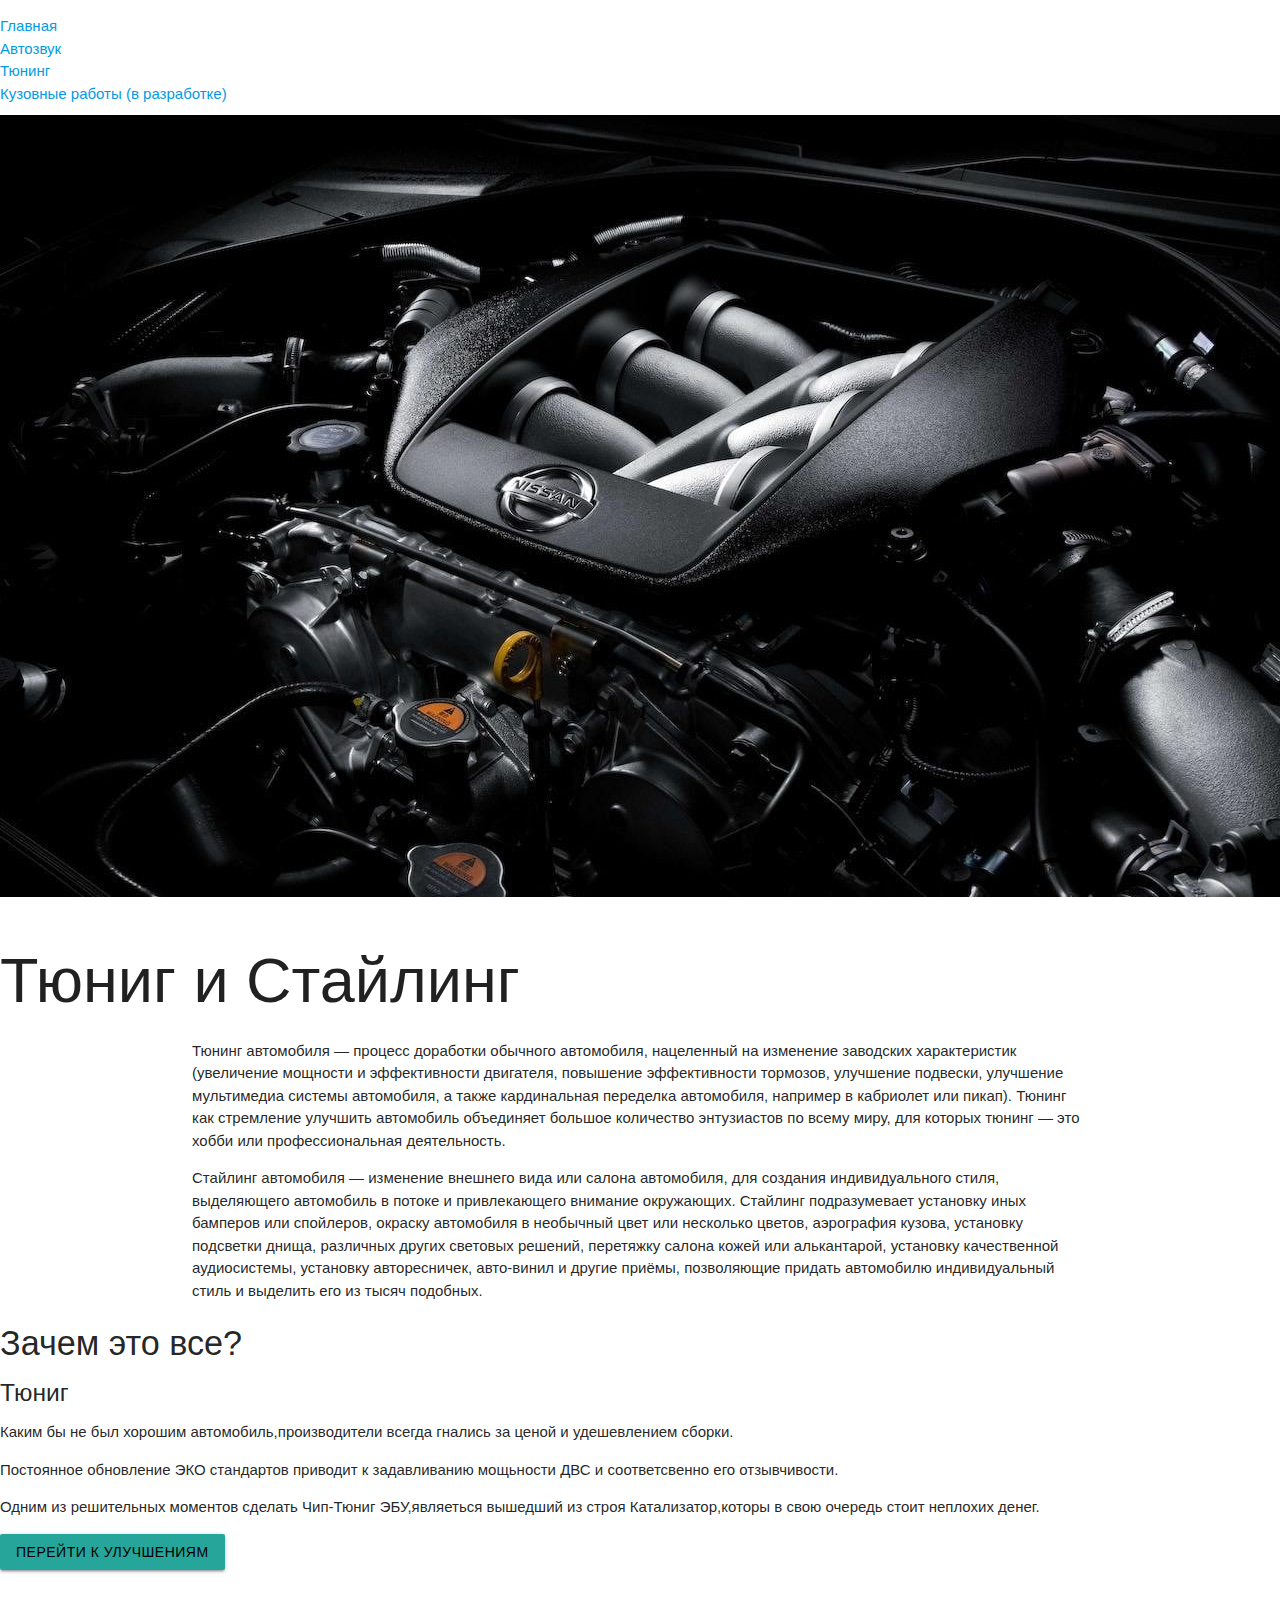
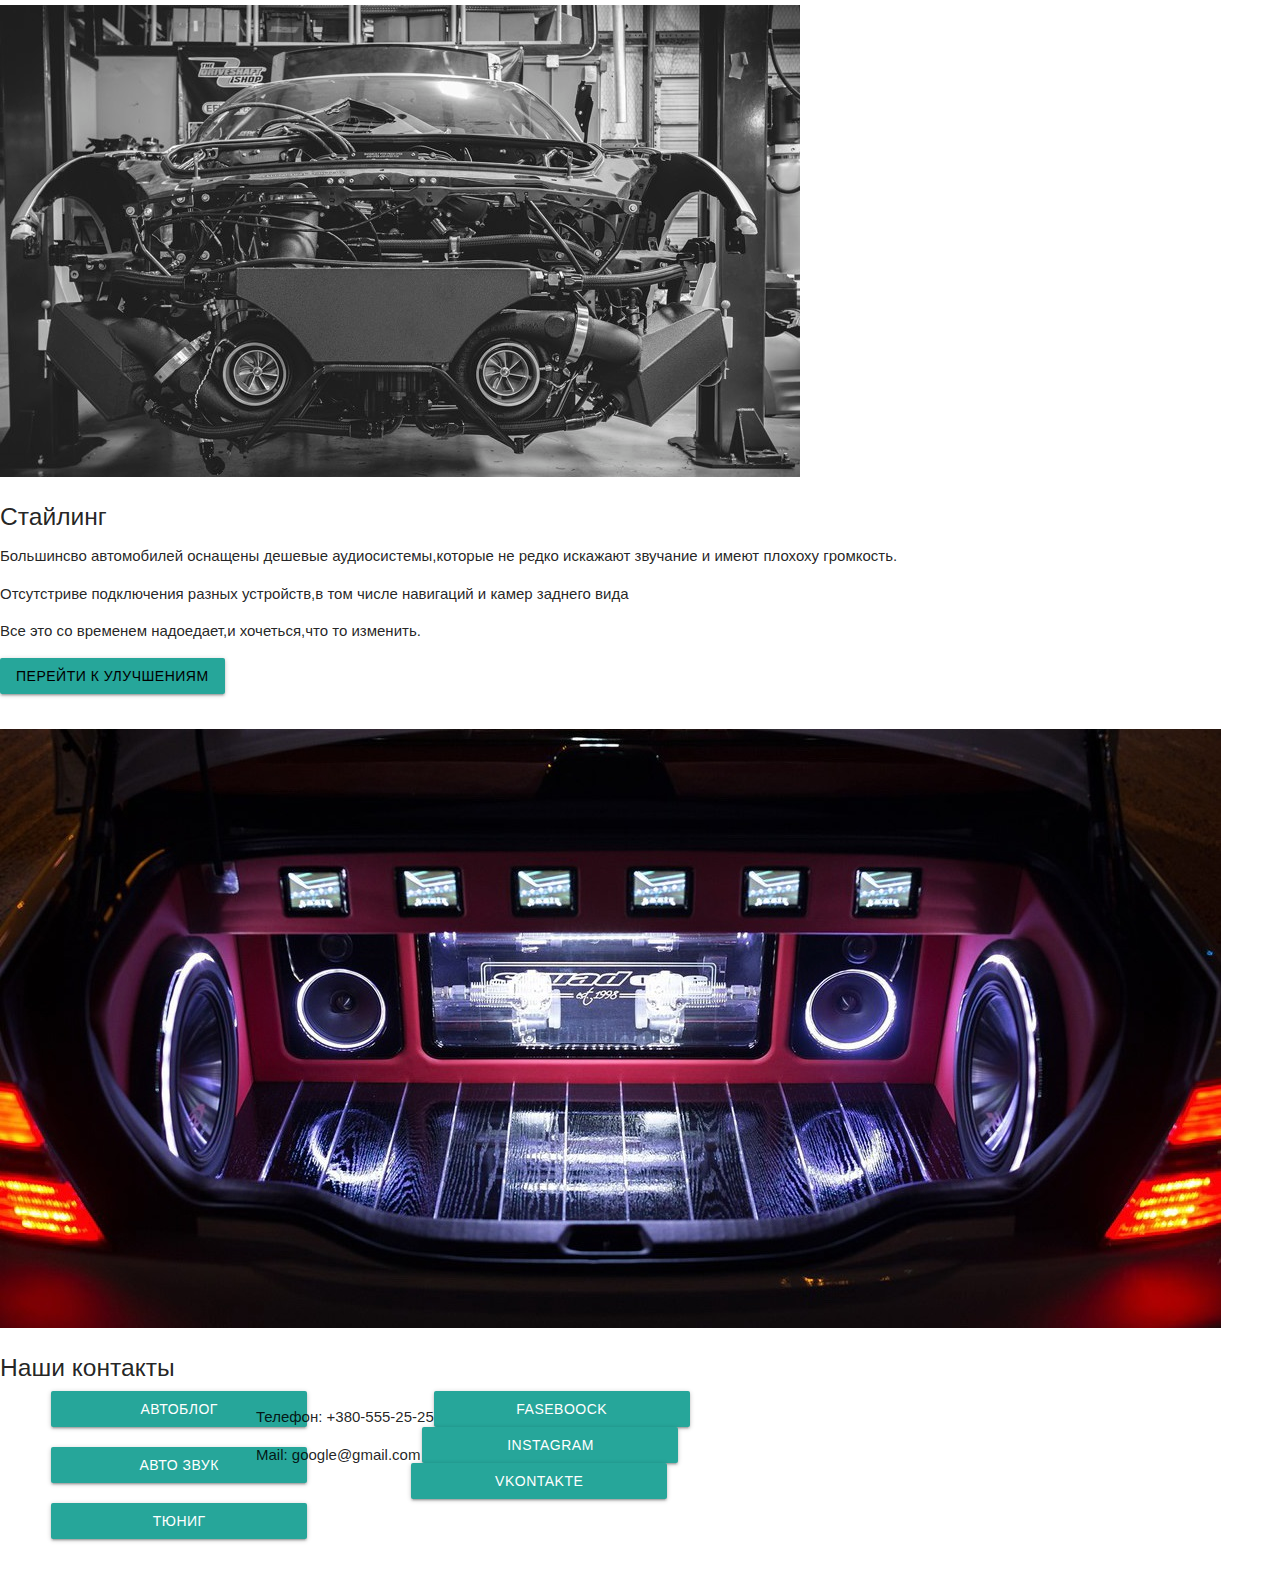
<file: index.html>
<!DOCTYPE html>
<html lang="en">
<head>
    <meta charset="UTF-8">
    <link href="https://fonts.googleapis.com/icon?family=Material+Icons" rel="stylesheet">
    <link rel="stylesheet" href="css/materialize.min.css">
    <link rel="stylesheet" href="css/master.css">
    <!-- CSS only -->
<link href="https://cdn.jsdelivr.net/npm/bootstrap@5.0.0-beta1/dist/css/bootstrap.min.css" rel="stylesheet" integrity="sha384-giJF6kkoqNQ00vy+HMDP7azOuL0xtbfIcaT9wjKHr8RbDVddVHyTfAAsrekwKmP1" crossorigin="anonymous">
    <meta name="viewport" content="width=device-width, initial-scale=1.0">
    <title>AutoBlog</title>
</head>
<body>

  <div class="row nnav align-items-center bg-dark  m-0">
    <ul class="nav justify-content-center ">
    <li class="nav-item ">
      <a class="nav-link active text-warning" href="index.html">Главная</a>
    </li>
    <li class="nav-item">
      <a class="nav-link text-warning" href="audio.html">Автозвук</a>
    </li>
    <li class="nav-item">
      <a class="nav-link text-warning" href="tuning.html">Тюнинг</a>
    </li>
    <li class="nav-item">
      <a class="nav-link disabled" href="#" tabindex="-1" aria-disabled="true"> Кузовные работы (в разработке)</a>
    </li>
  </ul>

</div>

  <!-- Добавить менюху мобильную -->


<div class="row " >


<img class=" img-fluid m-0 p-0" src="img/car-sport-nissan.jpg">
</div>



  <h1 class="display-4 text-center"> Тюниг и Стайлинг</h1>
  <div class="container">
  <p>Тюнинг автомобиля — процесс доработки обычного автомобиля,
    нацеленный на изменение заводских характеристик
    (увеличение мощности и эффективности двигателя, повышение эффективности тормозов, улучшение подвески, улучшение мультимедиа системы автомобиля, а также кардинальная переделка автомобиля, например в кабриолет или пикап). Тюнинг как стремление улучшить автомобиль объединяет большое количество энтузиастов по всему миру,
    для которых тюнинг — это хобби или
    профессиональная деятельность.</p>
  </div>

<div class="container">


    <p>Стайлинг автомобиля  —
      изменение внешнего вида или салона автомобиля,
       для создания индивидуального стиля,
        выделяющего автомобиль в потоке и привлекающего
        внимание окружающих. Стайлинг подразумевает установку иных бамперов или спойлеров, окраску автомобиля в необычный цвет или несколько цветов, аэрография кузова, установку подсветки днища, различных других световых решений, перетяжку салона кожей или алькантарой, установку качественной аудиосистемы, установку авторесничек, авто-винил и другие приёмы, позволяющие придать автомобилю индивидуальный стиль и выделить его из тысяч подобных.</p>

</div>
<h4 class="text-center display-5">Зачем это все?</h4>


<h5 class="text-center mt-5 mb-5">Тюниг</h5>
<div class="row bg-dark p-3 text-center text-white">
<p>Каким бы не был хорошим автомобиль,производители всегда гнались за ценой и
   удешевлением сборки.</p>
<p>Постоянное обновление ЭКО стандартов приводит к задавливанию мощьности ДВС и
  соответсвенно его отзывчивости.</p>
<p>Одним из решительных моментов сделать Чип-Тюниг ЭБУ,являеться вышедший из
  строя Катализатор,которы в свою
  очередь стоит неплохих денег.</p>
  <p class="text-center"> <button type="button" class="btn btn-warning"> <a class="dist" href="tuning.html">Перейти к улучшениям</a> </button></p>
</div>

<div class="row">
  <img src="img/front sky.jpg" alt="">

</div>

<h5 class="text-center mt-5 mb-5">Стайлинг</h5>
<div class="row bg-dark  p-3 text-center text-white">

  <p>Большинсво автомобилей оснащены дешевые аудиосистемы,которые не редко искажают звучание и имеют плохоху громкость.</p>
  <p>Отсутстриве подключения разных устройств,в том числе навигаций и камер заднего вида</p>
  <p>Все это со временем надоедает,и хочеться,что то изменить.</p>
  <p class="text-center"> <button type="button" class="btn btn-warning"> <a class="dist" href="audio.html">Перейти к улучшениям</a> </button></p>
</div>
<div class="row m-0 p-0  ">
  <img class="m-0 p-0" src="img/audio.jpg" alt="">

</div>






<footer>
<div class="row bg-dark m-0 text-center pt-5 pb-4">
  <h5 class="text-warning mb-5">Наши контакты</h5>
      <div class="col ">

     <div class="row ">
       <a class="btn btn-info"  style="width: 20vw; margin-left:20%;" href="#" role="button">Автоблог</a>

     </div>
      <div class="row">
        <a class="btn btn-info "  style="width: 20vw; margin-left:20%;" href="audio.html" role="button">Авто Звук</a>

      </div>
      <div class="row">
        <a class="btn btn-info "  style="width: 20vw; margin-left:20%;" href="tuning.html" role="button">Тюниг</a>

      </div>
      </div>

      <div class="col">

        <div class="row text-white">
        <p> Телефон: +380-555-25-25</p>
        <p> Mail: google@gmail.com</p>


        </div>

      </div>
      <div class="col">
        <div class="row">
        <a class="btn btn-info " style="width: 20vw;" href="#" role="button">faseboock</a>
        <div class="row">
        <a class="btn btn-info mt-3"  style="width: 20vw;" href="#" role="button">instagram</a>
        <div class="row">
        <a class="btn btn-info mt-3"  style="width: 20vw;" href="#" role="button">vkontakte</a>


      </div>
</div>

</footer>























  <script src="js/materialize.min.js"></script>
  <!-- JavaScript Bundle with Popper -->
  <script src="https://cdn.jsdelivr.net/npm/@popperjs/core@2.5.4/dist/umd/popper.min.js" integrity="sha384-q2kxQ16AaE6UbzuKqyBE9/u/KzioAlnx2maXQHiDX9d4/zp8Ok3f+M7DPm+Ib6IU" crossorigin="anonymous"></script>
<script src="https://cdn.jsdelivr.net/npm/bootstrap@5.0.0-beta1/dist/js/bootstrap.min.js" integrity="sha384-pQQkAEnwaBkjpqZ8RU1fF1AKtTcHJwFl3pblpTlHXybJjHpMYo79HY3hIi4NKxyj" crossorigin="anonymous"></script>
  <script src="https://cdn.jsdelivr.net/npm/bootstrap@5.0.0-beta1/dist/js/bootstrap.bundle.min.js" integrity="sha384-ygbV9kiqUc6oa4msXn9868pTtWMgiQaeYH7/t7LECLbyPA2x65Kgf80OJFdroafW" crossorigin="anonymous"></script>
</body>
</html>
</file>
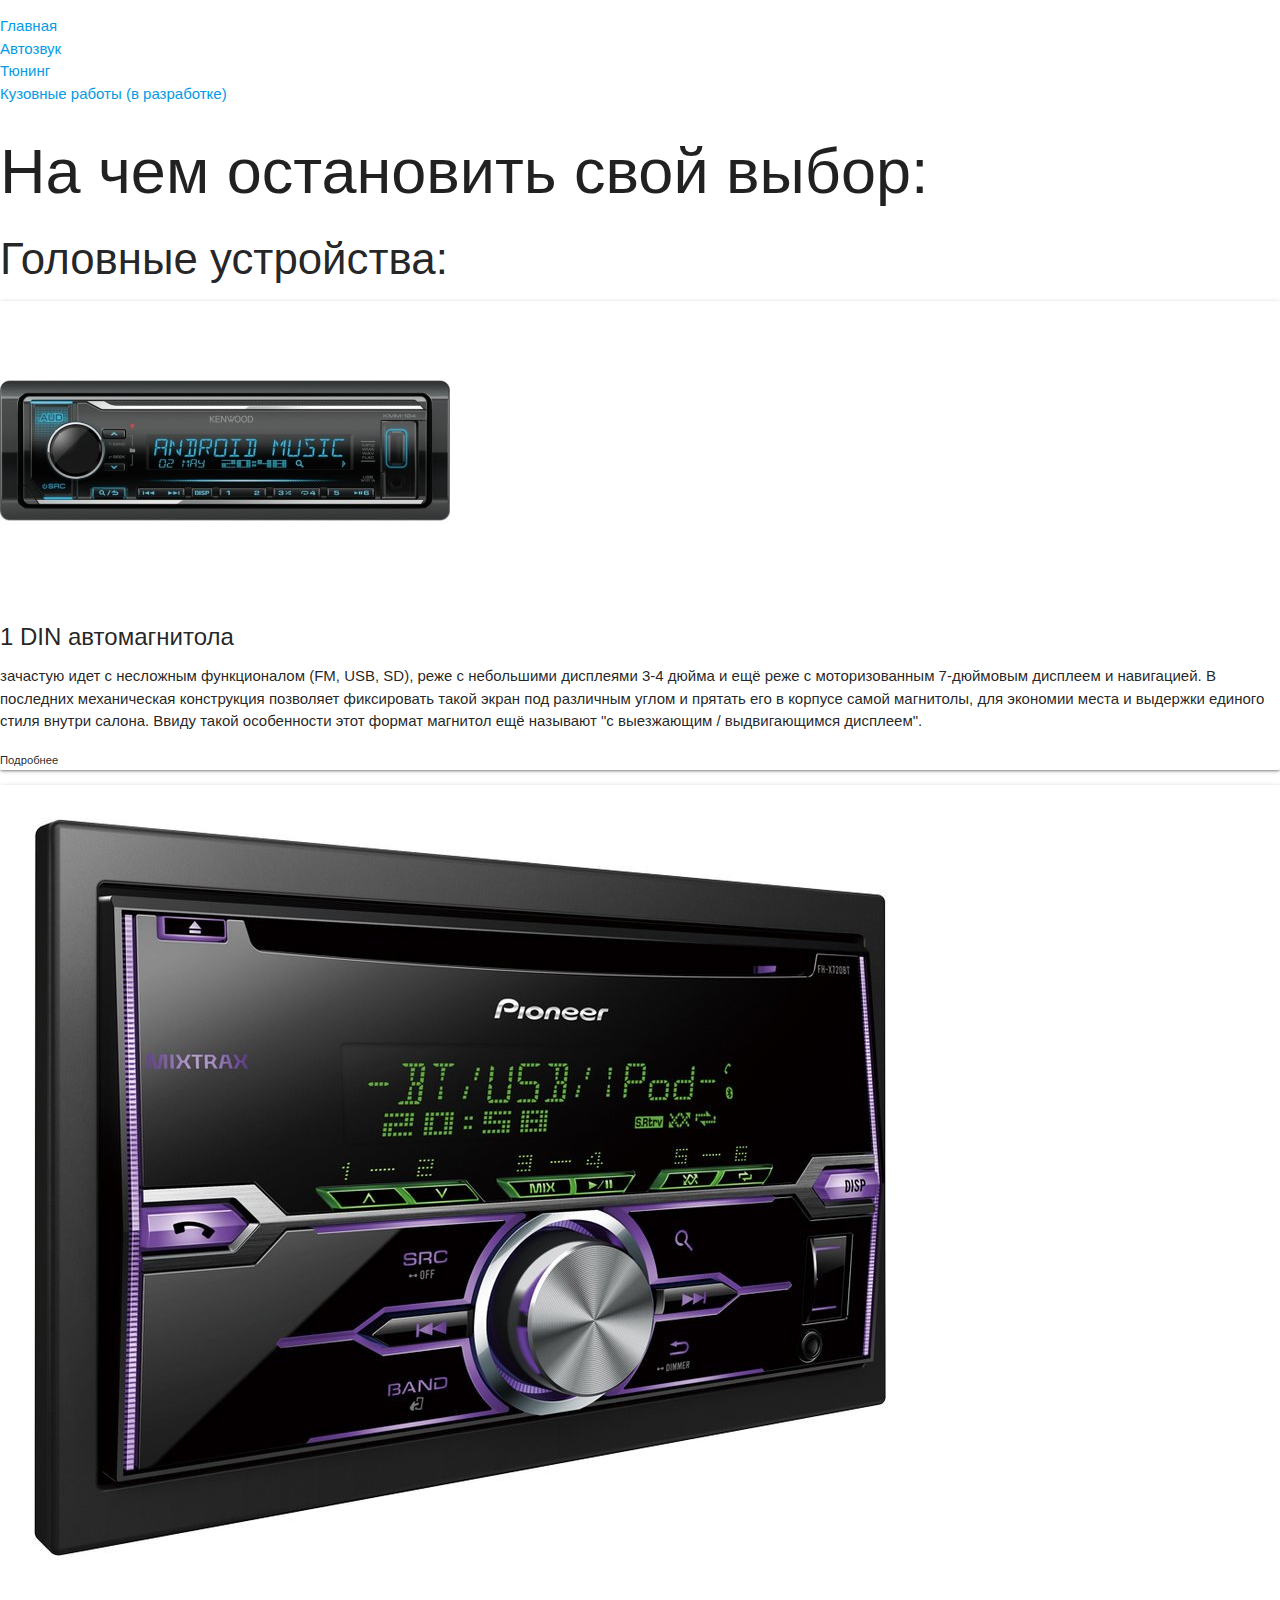
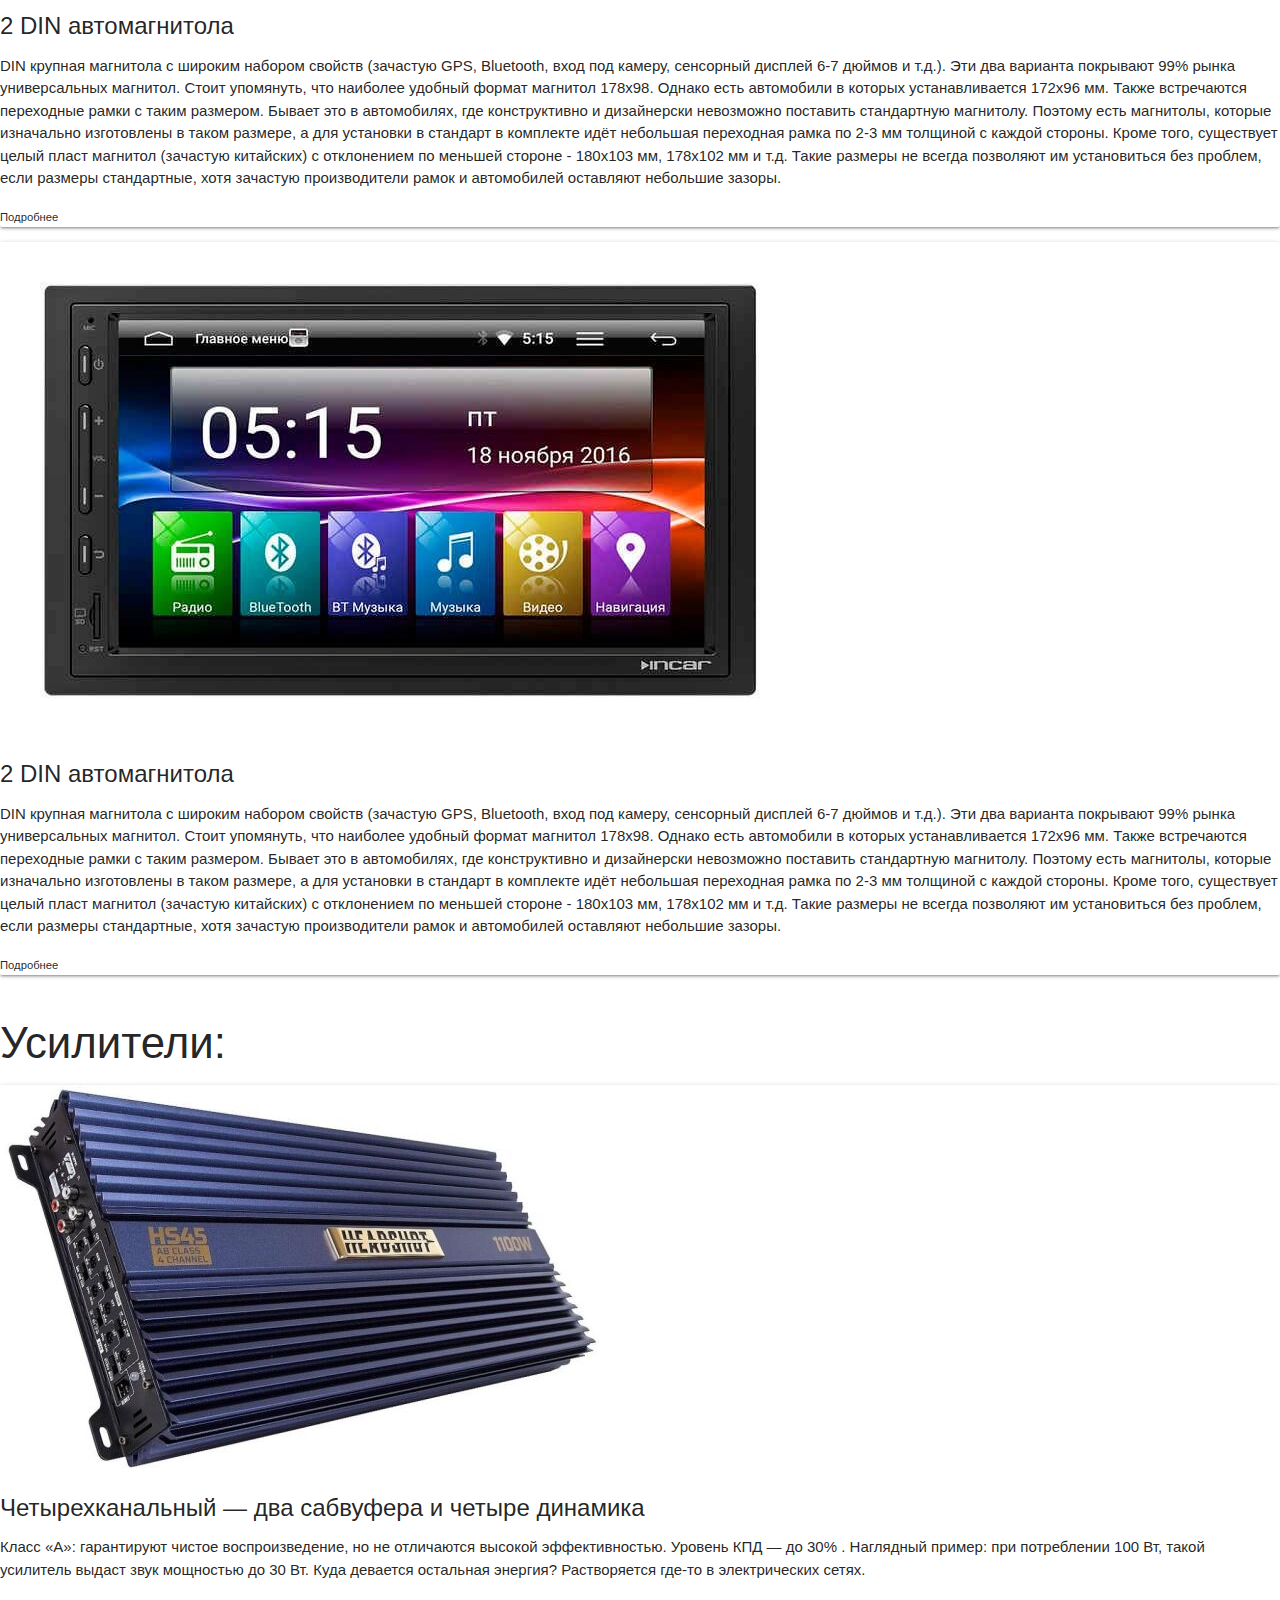
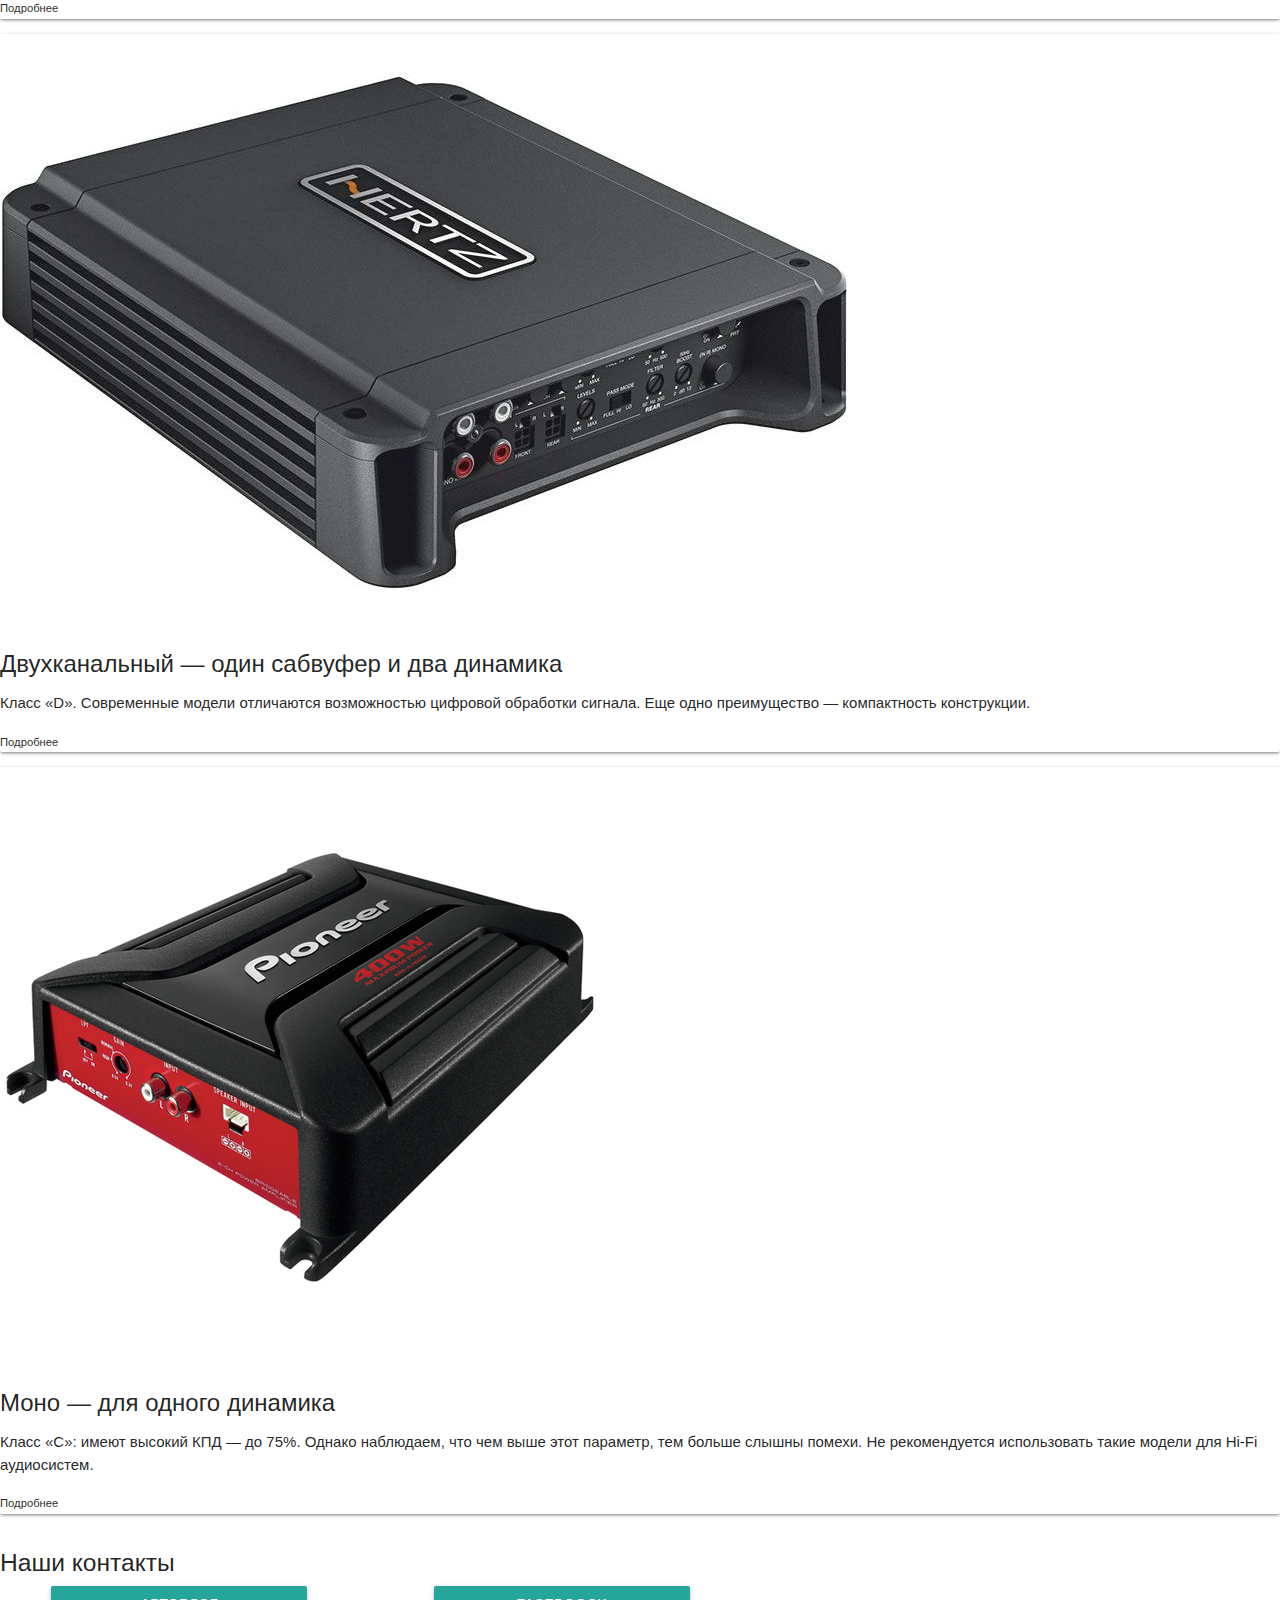
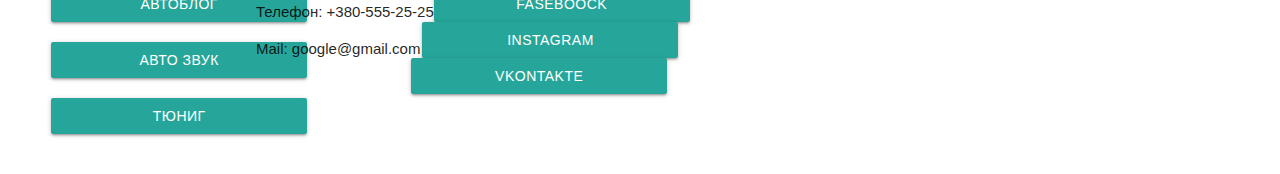
<file: audio.html>
<!DOCTYPE html>
<html lang="en">
<head>
    <meta charset="UTF-8">
    <link href="https://fonts.googleapis.com/icon?family=Material+Icons" rel="stylesheet">
    <link rel="stylesheet" href="css/materialize.min.css">
    <link rel="stylesheet" href="css/master.css">
    <!-- CSS only -->
<link href="https://cdn.jsdelivr.net/npm/bootstrap@5.0.0-beta1/dist/css/bootstrap.min.css" rel="stylesheet" integrity="sha384-giJF6kkoqNQ00vy+HMDP7azOuL0xtbfIcaT9wjKHr8RbDVddVHyTfAAsrekwKmP1" crossorigin="anonymous">
    <meta name="viewport" content="width=device-width, initial-scale=1.0">
    <title>AutoBlog</title>
</head>
<body>

  <div class="row nnav align-items-center bg-dark  m-0">
    <ul class="nav justify-content-center ">
    <li class="nav-item ">
      <a class="nav-link active text-warning" href="index.html">Главная</a>
    </li>
    <li class="nav-item">
      <a class="nav-link text-warning" href="audio.html">Автозвук</a>
    </li>
    <li class="nav-item">
      <a class="nav-link text-warning" href="tuning.html">Тюнинг</a>
    </li>
    <li class="nav-item">
      <a class="nav-link disabled" href="#" tabindex="-1" aria-disabled="true"> Кузовные работы (в разработке)</a>
    </li>
  </ul>
  </div>

  <h1 class="display-4 text-center mb-5"> На чем остановить свой выбор:</h1>
  <h3>Головные устройства:</h3>

  <div class="row">
    <div class="col-sm">


  <div class="card">
    <img src="img/au2.jpg" class="card-img-top" alt="...">
    <div class="card-body">
      <h5 class="card-title">1 DIN автомагнитола</h5>
      <p class="card-text">зачастую идет с несложным функционалом (FM, USB, SD), реже с небольшими дисплеями 3-4 дюйма и ещё реже с моторизованным 7-дюймовым дисплеем и навигацией. В последних механическая конструкция позволяет фиксировать такой экран под различным углом и прятать его в корпусе самой магнитолы, для экономии места и выдержки единого стиля внутри салона. Ввиду такой особенности этот формат магнитол ещё называют "с выезжающим / выдвигающимся дисплеем".</p>
      <p class="card-text"><small class="text-muted">Подробнее</small></p>
    </div>
    </div>
  </div>
  <div class="col-sm">
  <div class="card">
    <img src="img/au1.jpg" class="card-img-top" alt="...">
    <div class="card-body">
      <h5 class="card-title">2 DIN автомагнитола</h5>
      <p class="card-text"> DIN крупная магнитола с широким набором свойств (зачастую GPS, Bluetooth, вход под камеру,
        сенсорный дисплей 6-7 дюймов и т.д.).
        Эти два варианта покрывают 99% рынка универсальных магнитол. Стоит упомянуть, что наиболее удобный формат магнитол 178х98. Однако есть автомобили в которых устанавливается 172х96 мм. Также встречаются переходные рамки с таким размером. Бывает это в автомобилях, где конструктивно и дизайнерски невозможно поставить стандартную магнитолу. Поэтому есть магнитолы, которые изначально изготовлены в таком размере, а для установки в стандарт в комплекте идёт небольшая переходная рамка по 2-3 мм толщиной с каждой стороны. Кроме того, существует целый пласт магнитол
         (зачастую китайских) с отклонением по меньшей стороне
          - 180х103 мм, 178х102 мм и т.д. Такие размеры не всегда позволяют им
          установиться без проблем, если размеры стандартные, хотя зачастую
          производители рамок и автомобилей оставляют небольшие зазоры.
         </p>
      <p class="card-text"><small class="text-muted">Подробнее</small></p>
    </div>
    </div>
  </div>
  <div class="col-sm">
  <div class="card">
    <img src="img/au3.jpg" class="card-img-top" alt="...">
    <div class="card-body">
      <h5 class="card-title">2 DIN автомагнитола</h5>
      <p class="card-text">DIN крупная магнитола с широким набором свойств (зачастую GPS, Bluetooth, вход под камеру,
        сенсорный дисплей 6-7 дюймов и т.д.).
        Эти два варианта покрывают 99% рынка универсальных магнитол. Стоит упомянуть, что наиболее удобный формат магнитол 178х98. Однако есть автомобили в которых устанавливается 172х96 мм. Также встречаются переходные рамки с таким размером. Бывает это в автомобилях, где конструктивно и дизайнерски невозможно поставить стандартную магнитолу. Поэтому есть магнитолы, которые изначально изготовлены в таком размере, а для установки в стандарт в комплекте идёт небольшая переходная рамка по 2-3 мм толщиной с каждой стороны. Кроме того, существует целый пласт магнитол
         (зачастую китайских) с отклонением по меньшей стороне
          - 180х103 мм, 178х102 мм и т.д. Такие размеры не всегда позволяют им
          установиться без проблем, если размеры стандартные, хотя зачастую
          производители рамок и автомобилей оставляют небольшие зазоры. </p>
      <p class="card-text"><small class="text-muted">Подробнее</small></p>
    </div>
    </div>
  </div>
</div>

<h3>Усилители:</h3>
<div class="row">
  <div class="col-sm">
  <div class="card">
    <img src="img/ls3.jpg" class="card-img-top" alt="...">
    <div class="card-body">
      <h5 class="card-title">Четырехканальный — два сабвуфера и четыре динамика</h5>
      <p class="card-text">Класс «А»: гарантируют чистое воспроизведение,
        но не отличаются высокой эффективностью. Уровень КПД — до 30%
        . Наглядный пример: при потреблении 100 Вт, такой усилитель выдаст звук мощностью до 30 Вт.
        Куда девается остальная энергия? Растворяется где-то в электрических сетях.</p>
      <p class="card-text"><small class="text-muted">Подробнее</small></p>
    </div>
    </div>
  </div>

  <div class="col-sm">
  <div class="card">
    <img src="img/ls2.jpg" class="card-img-top" alt="...">
    <div class="card-body">
      <h5 class="card-title">Двухканальный — один сабвуфер и два динамика</h5>
      <p class="card-text">Класс «D». Современные модели отличаются возможностью цифровой обработки сигнала. Еще одно преимущество — компактность конструкции.</p>
      <p class="card-text"><small class="text-muted">Подробнее</small></p>
    </div>
    </div>
  </div>

  <div class="col-sm">
  <div class="card">
    <img src="img/ls1.jpg" class="card-img-top" alt="...">
    <div class="card-body">
      <h5 class="card-title">Моно — для одного динамика</h5>
      <p class="card-text">  Класс «С»: имеют высокий КПД — до 75%. Однако наблюдаем, что чем выше этот параметр, тем больше слышны помехи.
        Не рекомендуется использовать такие модели для Hi-Fi аудиосистем.</p>
      <p class="card-text"><small class="text-muted">Подробнее</small></p>
    </div>
    </div>
  </div>

</div>



































<footer>
<div class="row bg-dark m-0 text-center pt-5 pb-4">
  <h5 class="text-warning mb-5">Наши контакты</h5>
      <div class="col ">

     <div class="row ">
       <a class="btn btn-info"  style="width: 20vw; margin-left:20%;" href="index.html" role="button">Автоблог</a>

     </div>
      <div class="row">
        <a class="btn btn-info "  style="width: 20vw; margin-left:20%;" href="#" role="button">Авто Звук</a>

      </div>
      <div class="row">
        <a class="btn btn-info "  style="width: 20vw; margin-left:20%;" href="tuning.html" role="button">Тюниг</a>

      </div>
      </div>

      <div class="col">

        <div class="row text-white">
        <p> Телефон: +380-555-25-25</p>
        <p> Mail: google@gmail.com</p>


        </div>

      </div>
      <div class="col">
        <div class="row">
        <a class="btn btn-info " style="width: 20vw;" href="#" role="button">faseboock</a>
        <div class="row">
        <a class="btn btn-info mt-3"  style="width: 20vw;" href="#" role="button">instagram</a>
        <div class="row">
        <a class="btn btn-info mt-3"  style="width: 20vw;" href="#" role="button">vkontakte</a>


      </div>
</div>

</footer>
<script src="js/materialize.min.js"></script>
<!-- JavaScript Bundle with Popper -->
<script src="https://cdn.jsdelivr.net/npm/@popperjs/core@2.5.4/dist/umd/popper.min.js" integrity="sha384-q2kxQ16AaE6UbzuKqyBE9/u/KzioAlnx2maXQHiDX9d4/zp8Ok3f+M7DPm+Ib6IU" crossorigin="anonymous"></script>
<script src="https://cdn.jsdelivr.net/npm/bootstrap@5.0.0-beta1/dist/js/bootstrap.min.js" integrity="sha384-pQQkAEnwaBkjpqZ8RU1fF1AKtTcHJwFl3pblpTlHXybJjHpMYo79HY3hIi4NKxyj" crossorigin="anonymous"></script>
<script src="https://cdn.jsdelivr.net/npm/bootstrap@5.0.0-beta1/dist/js/bootstrap.bundle.min.js" integrity="sha384-ygbV9kiqUc6oa4msXn9868pTtWMgiQaeYH7/t7LECLbyPA2x65Kgf80OJFdroafW" crossorigin="anonymous"></script>
</body>
</html>
</file>
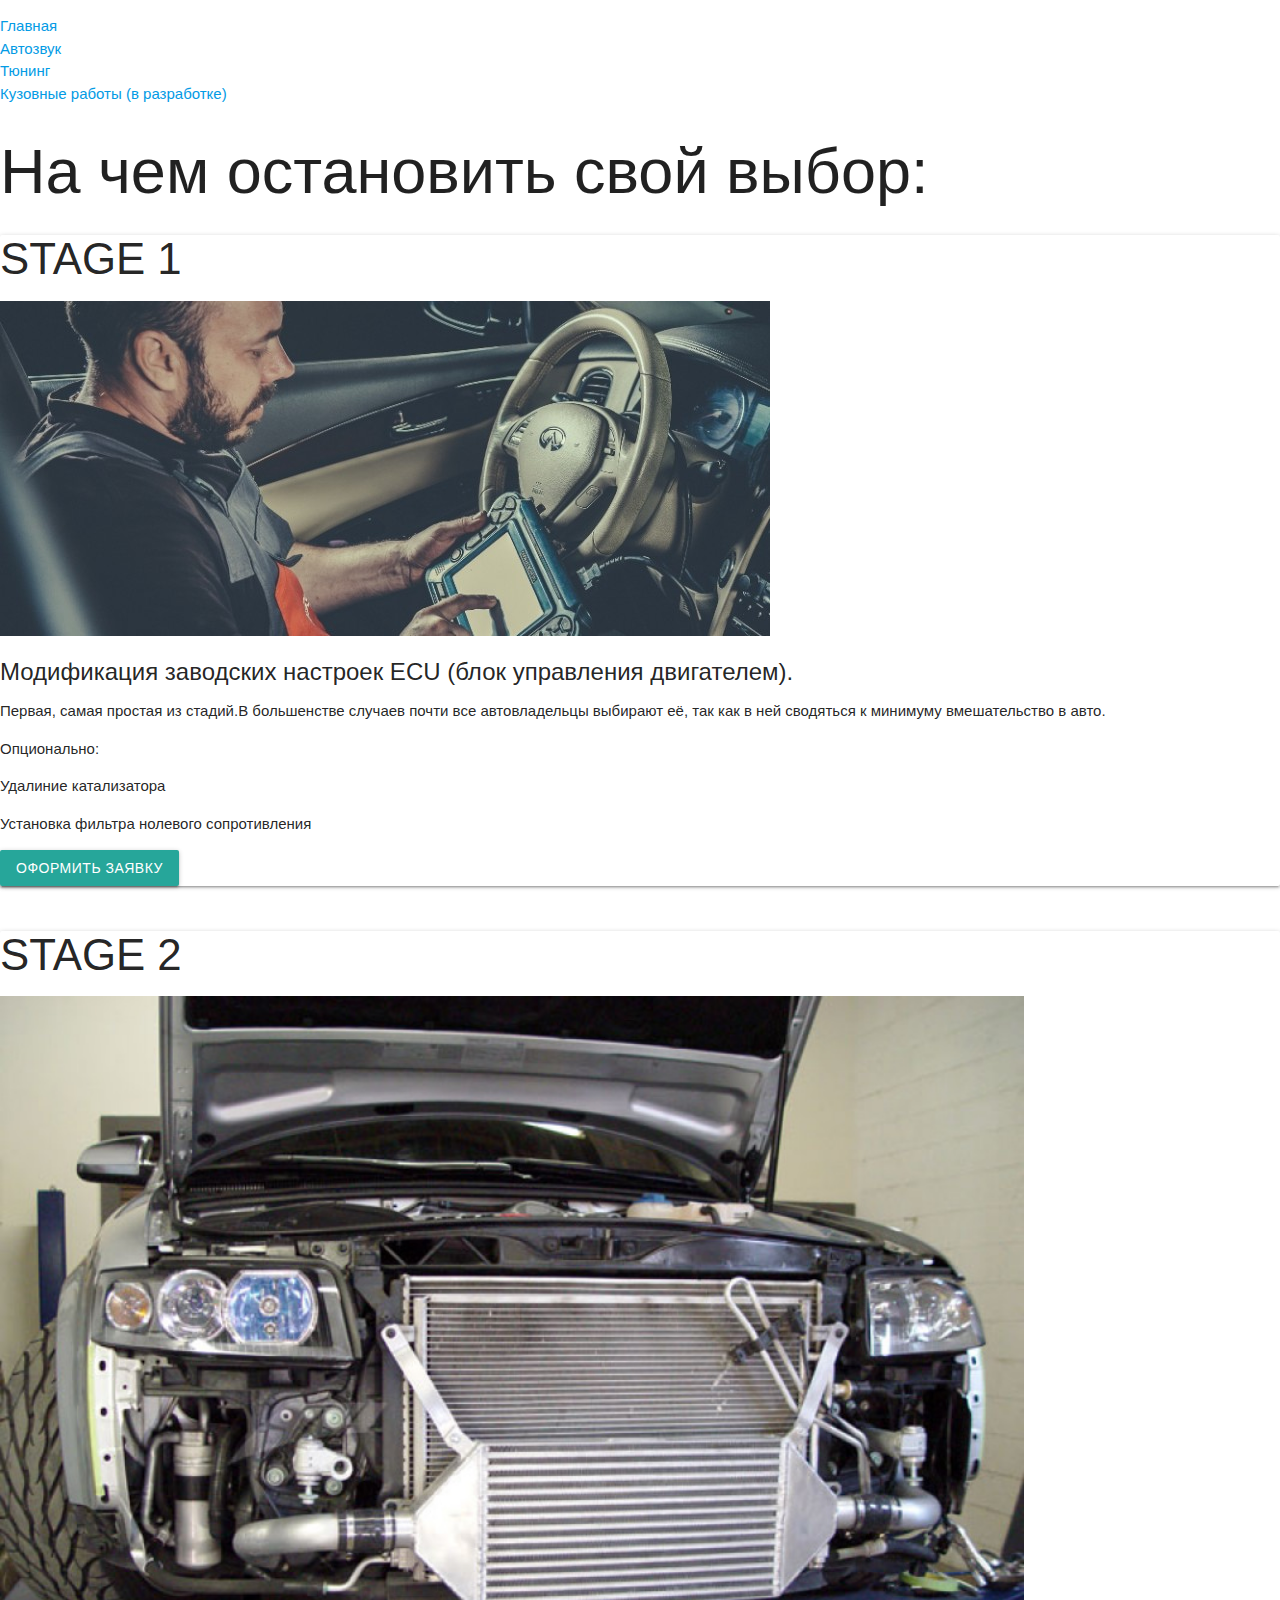
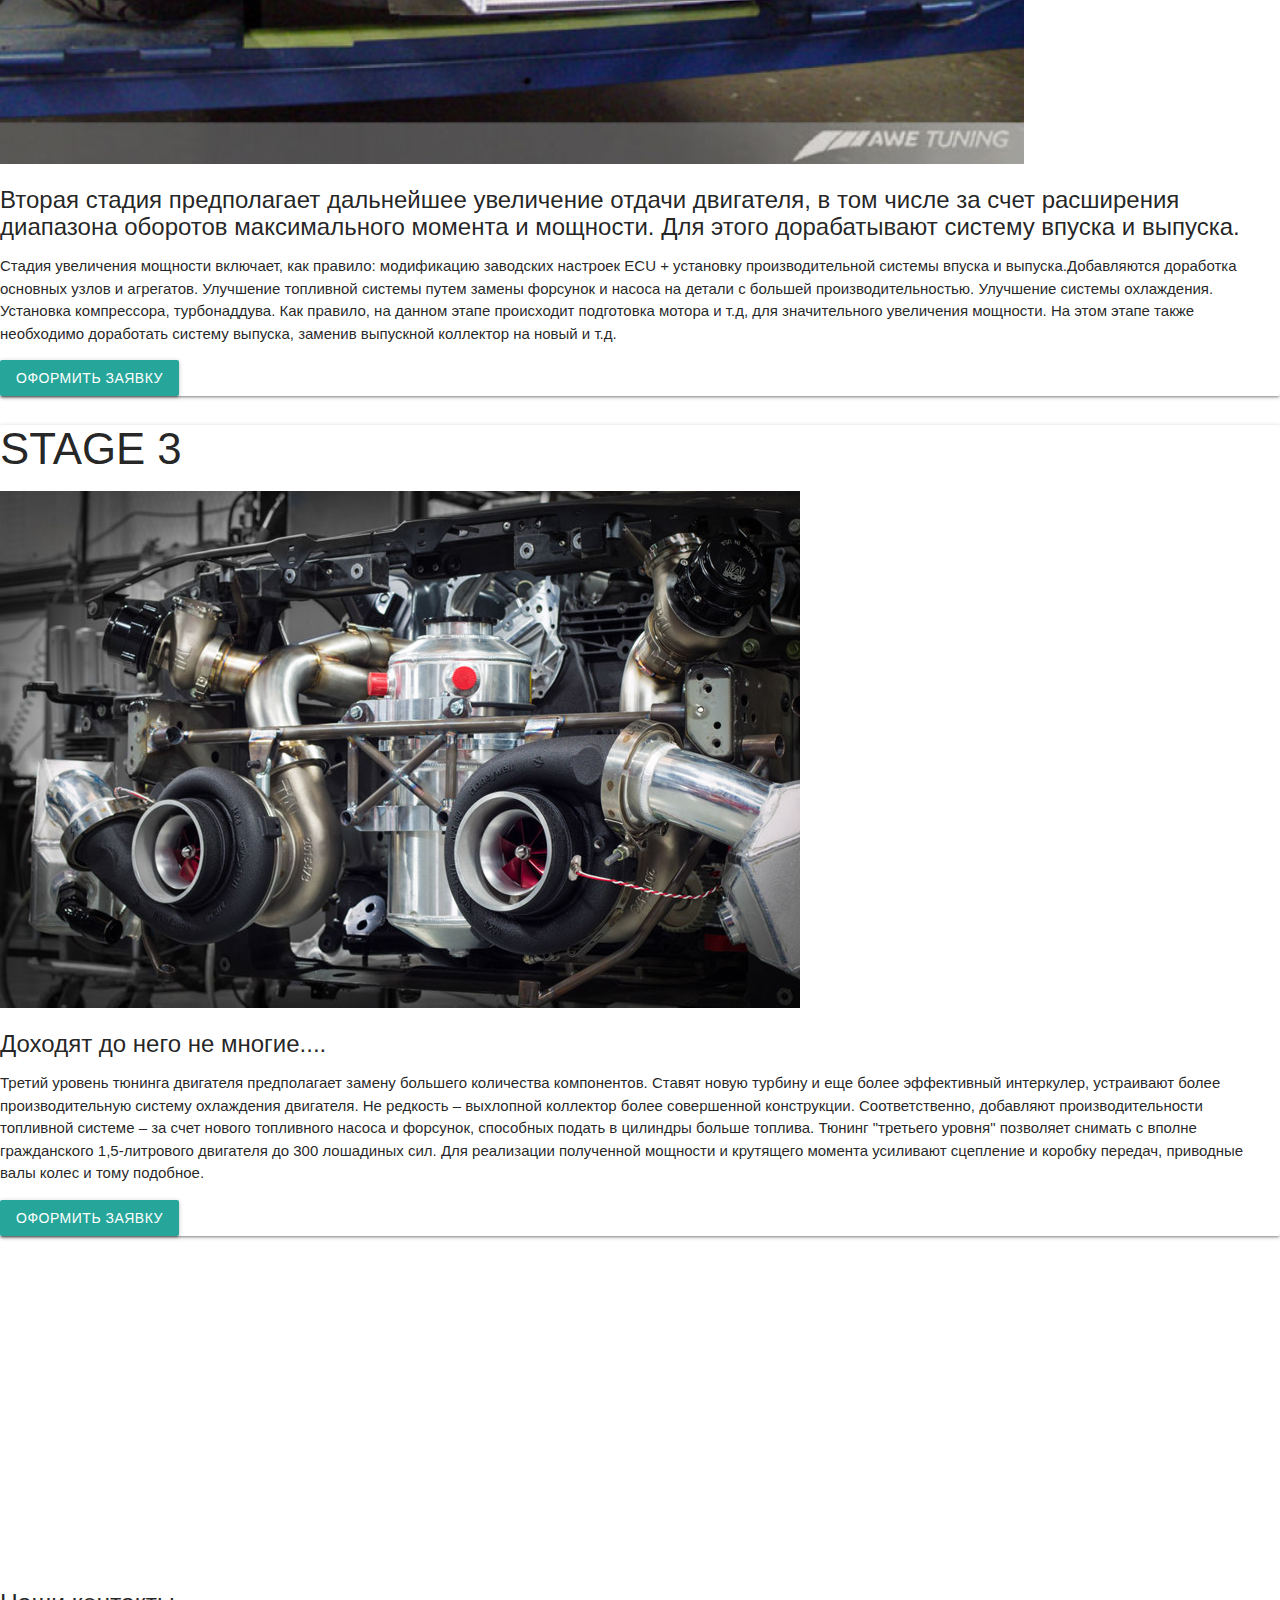
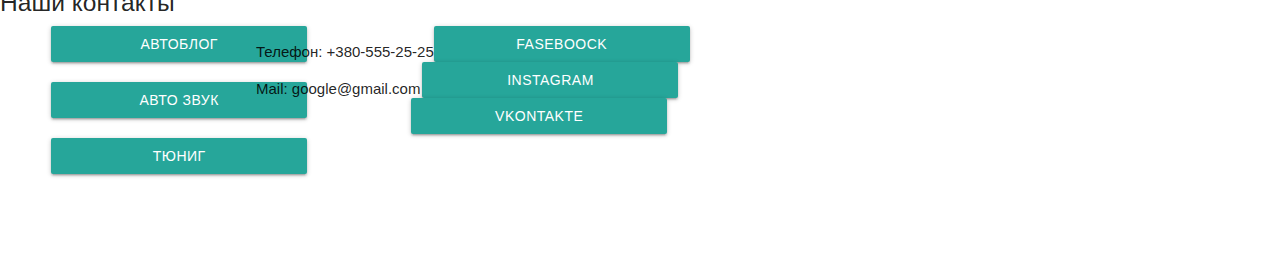
<file: tuning.html>
<!DOCTYPE html>
<html lang="en">
<head>
    <meta charset="UTF-8">
    <link href="https://fonts.googleapis.com/icon?family=Material+Icons" rel="stylesheet">
    <link rel="stylesheet" href="css/materialize.min.css">
    <link rel="stylesheet" href="css/master.css">
    <!-- CSS only -->
<link href="https://cdn.jsdelivr.net/npm/bootstrap@5.0.0-beta1/dist/css/bootstrap.min.css" rel="stylesheet" integrity="sha384-giJF6kkoqNQ00vy+HMDP7azOuL0xtbfIcaT9wjKHr8RbDVddVHyTfAAsrekwKmP1" crossorigin="anonymous">
    <meta name="viewport" content="width=device-width, initial-scale=1.0">
    <title>AutoBlog</title>
</head>
<body>

  <div class="row nnav align-items-center bg-dark  m-0">
    <ul class="nav justify-content-center ">
    <li class="nav-item ">
      <a class="nav-link active text-warning" href="index.html">Главная</a>
    </li>
    <li class="nav-item">
      <a class="nav-link text-warning" href="audio.html">Автозвук</a>
    </li>
    <li class="nav-item">
      <a class="nav-link text-warning" href="tuning.html">Тюнинг</a>
    </li>
    <li class="nav-item">
      <a class="nav-link disabled" href="#" tabindex="-1" aria-disabled="true"> Кузовные работы (в разработке)</a>
    </li>
  </ul>

</div>
<h1 class="display-4 text-center mb-5"> На чем остановить свой выбор:</h1>

<div class="row ">
  <div class="card shadow-lg">

  <div class="card-header">
    <h3>STAGE 1</h3>
    <img src="img/chip1.jpg" class="card-img-top" alt="...">
  </div>
  <div class="card-body">
    <h5 class="card-title">Модификация заводских настроек ECU (блок управления двигателем). </h5>
    <p class="card-text">Первая, самая простая из стадий.В большенстве случаев  почти все автовладельцы  выбирают её,
      так как в ней сводяться к минимуму вмешательство в авто.
    </p>
    <p class="card-text" >Опционально: </p>
    <p class="card-text" > Удалиние катализатора</p>
    <p class="card-text" > Установка фильтра нолевого сопротивления</p>


    <a href="#" class="btn btn-primary">Оформить заявку</a>
  </div>
</div>


</div>

<div class="row ">
  <div class="card shadow-lg">
  <div class="card-header">
    <h3>STAGE 2</h3>
    <img src="img/st2.jpg" class="card-img-top" style="height: 60vw;" alt="...">
  </div>
  <div class="card-body">
    <h5 class="card-title">Вторая стадия предполагает дальнейшее увеличение отдачи двигателя, в том числе за счет расширения диапазона оборотов максимального момента и мощности. Для этого дорабатывают систему впуска и выпуска.
    </h5>
    <p class="card-text">Cтадия увеличения мощности включает, как правило:  модификацию заводских настроек ECU + установку производительной системы впуска и выпуска.Добавляются доработка основных узлов и агрегатов.
       Улучшение топливной системы путем замены форсунок и насоса на детали с большей производительностью.
        Улучшение системы охлаждения. Установка компрессора, турбонаддува.
         Как правило, на данном этапе происходит подготовка мотора и т.д, для значительного увеличения мощности.
 На этом этапе также необходимо доработать систему выпуска, заменив выпускной коллектор на новый и т.д.
    </p>

    <a href="#" class="btn btn-primary">Оформить заявку</a>
  </div>


</div>

<div class="row ">
  <div class="card shadow-lg">
  <div class="card-header">

    <h3>STAGE 3</h3>
    <img src="img/st3.jpg" class="card-img-top"  alt="...">

  </div>
  <div class="card-body">
    <h5 class="card-title">Доходят до него не многие....  </h5>
    <p class="card-text">Третий уровень тюнинга двигателя предполагает замену большего количества компонентов.
       Ставят новую турбину и еще более эффективный интеркулер, устраивают более производительную систему охлаждения двигателя. Не редкость – выхлопной коллектор более совершенной конструкции. Соответственно, добавляют производительности топливной системе – за счет нового топливного насоса и форсунок, способных подать в цилиндры больше топлива.
Тюнинг "третьего уровня" позволяет снимать с вполне гражданского 1,5-литрового двигателя до 300 лошадиных сил.
 Для реализации полученной мощности и крутящего момента усиливают сцепление и коробку передач,
 приводные валы колес и тому подобное.
</p>

    <a href="#" class="btn btn-primary">Оформить заявку</a>
  </div>


</div>

<iframe width="560" height="315" src="https://www.youtube.com/embed/U_Eqjc1cnBM" frameborder="0" allow="accelerometer; autoplay; clipboard-write; encrypted-media; gyroscope; picture-in-picture" allowfullscreen></iframe>



<footer>
<div class="row bg-dark m-0 text-center pt-5 pb-4">
  <h5 class="text-warning mb-5">Наши контакты</h5>
      <div class="col ">

     <div class="row ">
       <a class="btn btn-info"  style="width: 20vw; margin-left:20%;" href="index.html" role="button">Автоблог</a>

     </div>
      <div class="row">
        <a class="btn btn-info "  style="width: 20vw; margin-left:20%;" href="audio.html" role="button">Авто Звук</a>

      </div>
      <div class="row">
        <a class="btn btn-info "  style="width: 20vw; margin-left:20%;" href="#" role="button">Тюниг</a>

      </div>
      </div>




      <div class="col">

        <div class="row text-white">
        <p> Телефон: +380-555-25-25</p>
        <p> Mail: google@gmail.com</p>


        </div>

      </div>
      <div class="col">
        <div class="row">
        <a class="btn btn-info " style="width: 20vw;" href="#" role="button">faseboock</a>
        <div class="row">
        <a class="btn btn-info mt-3"  style="width: 20vw;" href="#" role="button">instagram</a>
        <div class="row">
        <a class="btn btn-info mt-3"  style="width: 20vw;" href="#" role="button">vkontakte</a>


      </div>
</div>

</footer>
<script src="js/materialize.min.js"></script>
<!-- JavaScript Bundle with Popper -->
<script src="https://cdn.jsdelivr.net/npm/@popperjs/core@2.5.4/dist/umd/popper.min.js" integrity="sha384-q2kxQ16AaE6UbzuKqyBE9/u/KzioAlnx2maXQHiDX9d4/zp8Ok3f+M7DPm+Ib6IU" crossorigin="anonymous"></script>
<script src="https://cdn.jsdelivr.net/npm/bootstrap@5.0.0-beta1/dist/js/bootstrap.min.js" integrity="sha384-pQQkAEnwaBkjpqZ8RU1fF1AKtTcHJwFl3pblpTlHXybJjHpMYo79HY3hIi4NKxyj" crossorigin="anonymous"></script>
<script src="https://cdn.jsdelivr.net/npm/bootstrap@5.0.0-beta1/dist/js/bootstrap.bundle.min.js" integrity="sha384-ygbV9kiqUc6oa4msXn9868pTtWMgiQaeYH7/t7LECLbyPA2x65Kgf80OJFdroafW" crossorigin="anonymous"></script>
</body>
</html>
</file>
<file: css/master.css>
.nnav {
  height: 80px;

  padding: 0;
}
.dist {
  text-decoration: none;
  color: black;
}
</file>
